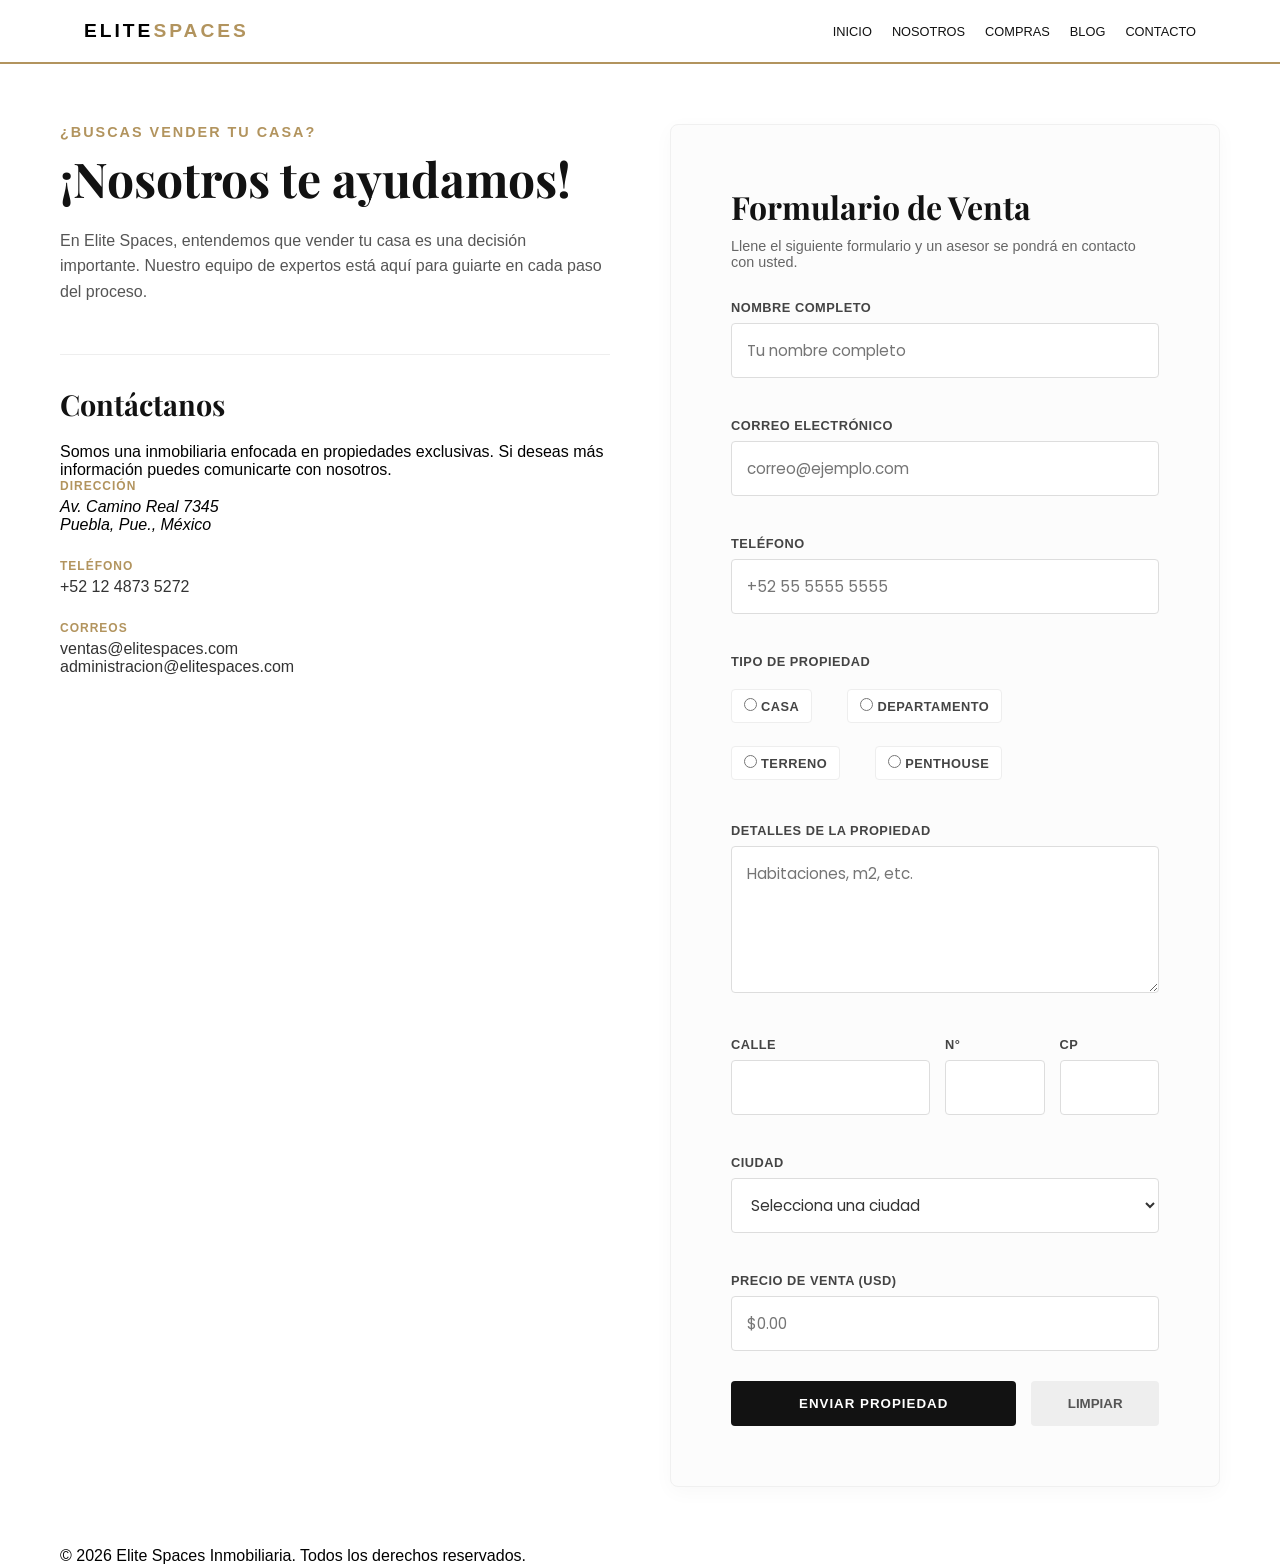
<file: venta.html>
<!DOCTYPE html>
<html lang="es">
<head>
    <meta charset="UTF-8">
    <title>Vender Propiedad | Elite Spaces</title>
    <meta name="viewport" content="width=device-width, initial-scale=1.0">
    <link href="https://fonts.googleapis.com/css2?family=Playfair+Display:wght@600&family=Poppins:wght@300;400;600&display=swap" rel="stylesheet">
    <link rel="stylesheet" href="styles/styles.css">
    <link rel="stylesheet" href="styles/stylesVenta.css">
</head>
<body class="venta-page">

    <header class="main-header">
        <div class="container header-flex">
            <div class="logo">
                <h1>ELITE<span>SPACES</span></h1>
            </div>
            <nav>
                <ul class="nav-links">
                    <li><a href="index.html">Inicio</a></li>
                    <li><a href="nosotros.html">Nosotros</a></li>
                    <li><a href="Compras.html">Compras</a></li>
                    <li><a href="blog.html">Blog</a></li> 
                    <li><a href="#contacto" class="btn-nav">Contacto</a></li>
                </ul>
            </nav>
        </div>
    </header>

    <main class="container content-grid">
        <section class="venta-info">
            <div class="venta-header-text">
                <h3>¿Buscas vender tu casa?</h3>
                <h1>¡Nosotros te ayudamos!</h1>
                <p>
                    En Elite Spaces, entendemos que vender tu casa es una decisión importante.
                    Nuestro equipo de expertos está aquí para guiarte en cada paso del proceso.
                </p>
            </div>

            <div class="contact-details">
                <h2>Contáctanos</h2>
                <p>Somos una inmobiliaria enfocada en propiedades exclusivas. Si deseas más información puedes comunicarte con nosotros.</p>
                
                <div class="info-block">
                    <h4>Dirección</h4>
                    <address>
                        Av. Camino Real 7345 <br>
                        Puebla, Pue., México
                    </address>
                </div>
                
                <div class="info-block">
                    <h4>Teléfono</h4>
                    <p><a href="tel:+521248735272">+52 12 4873 5272</a></p>
                </div>

                <div class="info-block">
                    <h4>Correos</h4>
                    <p><a href="mailto:ventas@elitespaces.com">ventas@elitespaces.com</a></p>
                    <p><a href="mailto:administracion@elitespaces.com">administracion@elitespaces.com</a></p>
                </div>
            </div>
        </section>

        <section class="venta-formulario-container">
            <div class="venta-formulario">
                <h2>Formulario de Venta</h2>
                <p>Llene el siguiente formulario y un asesor se pondrá en contacto con usted.</p>
                
                <form action="enviar_venta.php" method="POST">
                    <fieldset>
                        <div class="form-group">
                            <label for="nombre">Nombre completo</label>
                            <input type="text" id="nombre" name="nombre" placeholder="Tu nombre completo" required>
                        </div>

                        <div class="form-group">
                            <label for="email">Correo Electrónico</label>
                            <input type="email" id="email" name="email" placeholder="correo@ejemplo.com" required>
                        </div>

                        <div class="form-group">
                            <label for="telefono">Teléfono</label>
                            <input type="tel" id="telefono" name="telefono" placeholder="+52 55 5555 5555" required>
                        </div>

                        <div class="form-group">
                            <label>Tipo de propiedad</label>
                            <div class="radio-group">
                                <label class="radio-item"><input type="radio" name="tipo_propiedad" value="casa" required> Casa</label>
                                <label class="radio-item"><input type="radio" name="tipo_propiedad" value="departamento"> Departamento</label>
                                <label class="radio-item"><input type="radio" name="tipo_propiedad" value="terreno"> Terreno</label>
                                <label class="radio-item"><input type="radio" name="tipo_propiedad" value="penthouse"> Penthouse</label>
                            </div>
                        </div>

                        <div class="form-group">
                            <label for="detalles">Detalles de la propiedad</label>
                            <textarea id="detalles" name="detalles" rows="5" placeholder="Habitaciones, m2, etc." required></textarea>
                        </div>

                        <div class="address-grid">
                            <div class="form-group">
                                <label for="calle">Calle</label>
                                <input type="text" id="calle" name="calle" required>
                            </div>
                            <div class="form-group">
                                <label for="numero">N°</label>
                                <input type="text" id="numero" name="numero" required>
                            </div>
                            <div class="form-group">
                                <label for="codigo_postal">CP</label>
                                <input type="text" id="codigo_postal" name="cp" required>
                            </div>
                        </div>

                        <div class="form-group">
                            <label for="ciudad">Ciudad</label>
                            <select id="ciudad" name="ciudad" required>
                                <option value="">Selecciona una ciudad</option>
                                <option value="puebla">Puebla</option>
                                <option value="cdmx">Ciudad de México</option>
                                <option value="guadalajara">Guadalajara</option>
                            </select>
                        </div>

                        <div class="form-group">
                            <label for="precio">Precio de Venta (USD)</label>
                            <input type="number" id="precio" name="precio" placeholder="$0.00" required>
                        </div>

                        <div class="btn-group">
                            <input type="submit" value="Enviar Propiedad" class="btn-submit">
                            <input type="reset" value="Limpiar" class="btn-reset">
                        </div>
                    </fieldset>
                </form>
            </div>
        </section>
    </main>

    <footer class="main-footer">
        <div class="container footer-grid">
            <p>&copy; 2026 Elite Spaces Inmobiliaria. Todos los derechos reservados.</p>
        </div>
    </footer>

</body>
</html>
</file>
<file: styles/styles.css>
/* DOCUMENTACIÓN: Estilos Minimalistas Empresariales */

:root {

    --dark: #121212;

    --gold: #b2945e;

    --white: #ffffff;

}



* { margin: 0; padding: 0; box-sizing: border-box; }



body { font-family: 'Montserrat', sans-serif; background-color: var(--white); }



.container { max-width: 1200px; margin: 0 auto; padding: 0 20px; }



/* Header - Esto debe alinear el logo y el menú */

.main-header { display: flex; justify-content: space-between; align-items: center; padding: 20px 5%; border-bottom: 2px solid var(--gold); }

.header-flex { display: flex; width: 100%; justify-content: space-between; align-items: center; }

.logo h1 { font-size: 1.2rem; letter-spacing: 3px; }

.logo span { color: var(--gold); }

.nav-links { display: flex; list-style: none; gap: 20px; }

.nav-links a { text-decoration: none; color: var(--dark); font-size: 0.8rem; text-transform: uppercase; }



/* Hero - Si esto funciona, verás un bloque negro grande al centro */

.hero { height: 60vh; background-color: var(--dark); color: white; display: flex; align-items: center; justify-content: center; text-align: center; }

.hero-text h2 { font-size: 3rem; margin-bottom: 10px; font-weight: 300; }



/* Botones */

.btn { padding: 12px 30px; text-decoration: none; display: inline-block; margin: 10px; font-size: 0.7rem; letter-spacing: 2px; }

.btn-primary { background: var(--gold); color: white; }

.btn-outline { border: 1px solid white; color: white; }



/* Grid de 3 columnas */

.features { display: grid; grid-template-columns: repeat(3, 1fr); gap: 40px; padding: 60px 0; text-align: center; }

.num { font-size: 2rem; color: var(--gold); display: block; }

.buy-hero {

    height: 40vh;

}



/* Tarjetas de Propiedades */

.property-card {

    background: #f9f9f9;

    border: 1px solid #eee;

    text-align: left;

    transition: transform 0.3s ease, box-shadow 0.3s ease;

    overflow: hidden; /* Para que la imagen no se salga */

}



.property-card:hover {

    transform: translateY(-5px);

    box-shadow: 0 10px 20px rgba(0,0,0,0.1);

}



.card-img-container {

    position: relative;

    width: 100%;

    height: 250px;

    background-color: var(--dark);

}



.card-img {

    width: 100%;

    height: 100%;

    object-fit: cover;

}



/* Etiquetas sobre la imagen (Venta, Preventa, etc) */

.tag {

    position: absolute;

    top: 20px;

    right: 20px;

    background-color: var(--dark);

    color: var(--white);

    padding: 5px 12px;

    font-size: 0.7rem;

    font-weight: 700;

    letter-spacing: 1px;

}



.card-content {

    padding: 25px;

}



.price {

    display: block;

    color: var(--gold);

    font-size: 1.4rem;

    font-weight: 700;

    margin-bottom: 8px;

}



.card-title {

    font-size: 1.1rem;

    margin-bottom: 5px;

    color: var(--dark);

}



.location {

    font-size: 0.85rem;

    color: #777;

    margin-bottom: 20px;

    text-transform: uppercase;

    letter-spacing: 1px;

}



/* Especificaciones (Camas, Baños, m2) */

.specs {

    display: flex;

    gap: 10px;

    font-size: 0.8rem;

    color: #555;

    border-top: 1px solid #ddd;

    border-bottom: 1px solid #ddd;

    padding: 15px 0;

    margin-bottom: 20px;

}



/* Botón ancho completo para las tarjetas */

.full-width {

    display: block;

    text-align: center;

    margin: 0;

}



/* Sección oscura intermedia (CTA) */

.cta-dark {

    background-color: var(--dark);

    color: var(--white);

    padding: 80px 0;

    text-align: center;

}



.cta-dark h3 {

    font-size: 2rem;

    font-weight: 300;

    margin-bottom: 15px;

}



.cta-dark p {

    color: #ccc;

    margin-bottom: 30px;

}



/* Ajustes del Formulario Centrado */

.centered-card {

    max-width: 600px;

    margin: 0 auto;

}



.input-select {

    width: 100%;

    padding: 10px;

    border: 1px solid #ccc;

    background: #fff;

    font-family: 'Montserrat', sans-serif;

    color: #333;

}



/* Contenedor del Hero */

.hero {

    position: relative;

    height: 60vh; /* O la altura que desees */

    width: 100%;

    display: flex;

    align-items: center;

    justify-content: center;

    overflow: hidden; /* Corta lo que sobresalga de la imagen */

}



/* La imagen de fondo */

.hero-img {

    position: absolute;

    top: 0;

    left: 0;

    width: 100%;

    height: 100%;

    /* ESTA ES LA CLAVE: Hace que la imagen llene el espacio sin estirarse */

    object-fit: cover;

    /* Opcional: Centra la imagen si se recorta */

    object-position: center;

    z-index: 0;

}



/* Capa oscura (Overlay) para que el texto sea legible */

.overlay {

    position: absolute;

    top: 0;

    left: 0;

    width: 100%;

    height: 100%;

    background: rgba(0, 0, 0, 0.5); /* Ajusta el 0.5 para más o menos oscuridad */

    z-index: 1;

}



/* Texto del Hero */

.hero-text {

    position: relative;

    z-index: 2; /* Por encima de la imagen y el overlay */

    color: white;

    text-align: center;

}



/* 1. ELIMINAR EL MARCO NEGRO */

fieldset {

    border: none; /* Quita el borde por defecto */

    padding: 0;   /* Quita el relleno por defecto */

    margin: 0;

}



/* 2. DARLE AIRE AL FORMULARIO (SOLUCIÓN A LO "APLASTADO") */

.venta-formulario {

    /* Si tenías un borde aquí, quítalo o ponlo más suave */

    border: none;

   

    /* Esto separa el contenido de los bordes de la pantalla */

    padding: 20px;

}



/* Estilo para los campos de texto (Inputs) */

.venta-formulario input[type="text"],

.venta-formulario input[type="email"],

.venta-formulario input[type="tel"],

.venta-formulario textarea,

.venta-formulario select {

    width: 100%;

   

    /* ESTO ES LA CLAVE PARA QUE NO SE VEA APLASTADO */

    padding: 15px; /* Más espacio interno para escribir */

    margin-bottom: 20px; /* Más espacio entre cada pregunta */

   

    /* Estética moderna */

    border: 1px solid #e0e0e0; /* Borde gris suave en lugar de negro */

    border-radius: 4px; /* Esquinas ligeramente redondeadas */

    background-color: #f9f9f9; /* Fondo muy claro para diferenciarlo */

    font-size: 1rem; /* Letra de tamaño legible */

    font-family: 'Montserrat', sans-serif;

    outline: none; /* Quita el borde azul al hacer clic */

    transition: all 0.3s ease;

}



/* Efecto al hacer clic en un campo */

.venta-formulario input:focus,

.venta-formulario textarea:focus {

    border-color: #b2945e; /* Color dorado al escribir */

    background-color: #ffffff;

    box-shadow: 0 4px 10px rgba(0,0,0,0.05);

}



/* Separación para las etiquetas (Labels) */

.venta-formulario label {

    display: block;

    margin-bottom: 8px; /* Espacio entre el texto y la cajita */

    font-weight: 500;

    color: #333;

    letter-spacing: 0.5px;

}



/* Espaciado para los botones de opción (Radio buttons) */

.radio-group {

    margin-bottom: 25px;

    padding: 10px 0;

}



.radio-item {

    margin-right: 20px;

    display: inline-flex; /* Alinea bolita y texto correctamente */

    align-items: center;

    gap: 5px;

}
</file>
<file: styles/stylesVenta.css>
/* =========================================
   ESTILOS EXCLUSIVOS PARA LA PÁGINA DE VENTA
   Archivo: stylesVenta.css
   ========================================= */

/* 1. ESTRUCTURA DE LA PÁGINA (Dos Columnas) */
.content-grid {
    display: grid;
    grid-template-columns: 1fr 1fr; /* Divide el espacio en dos partes iguales */
    gap: 60px; /* Espacio entre el texto y el formulario */
    padding: 60px 20px;
    align-items: start; /* Alinea los elementos al inicio (arriba) */
}

/* 2. ESTILOS DE LA COLUMNA IZQUIERDA (Textos y Contacto) */
.venta-header-text h3 {
    color: #b2945e; /* Dorado */
    text-transform: uppercase;
    letter-spacing: 2px;
    font-size: 0.9rem;
    margin-bottom: 10px;
    font-weight: 600;
}

.venta-header-text h1 {
    font-family: 'Playfair Display', serif; /* Fuente elegante */
    font-size: 3rem;
    line-height: 1.2;
    margin-bottom: 20px;
    color: #121212; /* Negro oscuro */
}

.venta-header-text p {
    color: #555;
    font-size: 1rem;
    line-height: 1.6;
}

/* Sección de Detalles de Contacto */
.contact-details {
    margin-top: 50px;
    border-top: 1px solid #eee; /* Línea separadora sutil */
    padding-top: 30px;
}

.contact-details h2 {
    font-family: 'Playfair Display', serif;
    font-size: 1.8rem;
    margin-bottom: 20px;
    color: #121212;
}

.info-block { 
    margin-bottom: 25px; 
}

.info-block h4 {
    color: #b2945e;
    text-transform: uppercase;
    font-size: 0.75rem;
    font-weight: 700;
    margin-bottom: 5px;
    letter-spacing: 1px;
}

.info-block a { 
    text-decoration: none; 
    color: #333; 
    transition: color 0.3s;
}

.info-block a:hover {
    color: #b2945e;
}

/* 3. ESTILOS DE LA COLUMNA DERECHA (El Formulario) */

/* Contenedor del formulario (La caja gris) */
.venta-formulario-container {
    background-color: #fcfcfc; /* Gris muy claro */
    padding: 40px;
    border-radius: 8px;
    border: 1px solid #f0f0f0;
    box-shadow: 0 5px 20px rgba(0,0,0,0.03); /* Sombra suave */
}

.venta-formulario h2 {
    font-family: 'Playfair Display', serif;
    font-size: 2rem;
    margin-bottom: 10px;
    color: #121212;
}

.venta-formulario p {
    color: #666;
    margin-bottom: 30px;
    font-size: 0.9rem;
}

/* --- QUITAR EL MARCO NEGRO --- */
.venta-formulario fieldset {
    border: none;
    padding: 0;
    margin: 0;
}

.form-group { 
    margin-bottom: 20px; 
}

.form-group label {
    display: block;
    margin-bottom: 8px;
    font-weight: 600;
    font-size: 0.8rem;
    text-transform: uppercase;
    color: #444;
    letter-spacing: 0.5px;
}

/* Inputs Bonitos y Grandes (Evita el "aplastamiento") */
.venta-formulario input[type="text"],
.venta-formulario input[type="email"],
.venta-formulario input[type="tel"],
.venta-formulario input[type="number"],
.venta-formulario select,
.venta-formulario textarea {
    width: 100%;
    padding: 15px; /* Altura cómoda para escribir */
    border: 1px solid #ddd;
    border-radius: 4px;
    background-color: #fff;
    font-family: 'Poppins', sans-serif;
    font-size: 0.95rem;
    color: #333;
    outline: none;
    transition: all 0.3s ease;
}

/* Efecto al hacer clic en un campo */
.venta-formulario input:focus,
.venta-formulario textarea:focus,
.venta-formulario select:focus {
    border-color: #b2945e; /* Dorado */
    box-shadow: 0 0 0 3px rgba(178, 148, 94, 0.1); /* Resplandor suave */
}

/* Grid para Dirección (Calle - Num - CP) */
.address-grid {
    display: grid;
    grid-template-columns: 2fr 1fr 1fr; /* El primero ocupa el doble */
    gap: 15px;
}

/* Radio buttons (Opciones de propiedad) */
.radio-group {
    display: flex;
    flex-wrap: wrap;
    gap: 15px;
    margin-top: 10px;
}

.radio-item {
    display: flex;
    align-items: center;
    gap: 6px;
    font-size: 0.9rem;
    cursor: pointer;
    background: #fff;
    padding: 8px 12px;
    border: 1px solid #eee;
    border-radius: 4px;
}

.radio-item:hover {
    border-color: #b2945e;
}

/* Botones */
.btn-group {
    display: flex;
    gap: 15px;
    margin-top: 30px;
}

.btn-submit {
    flex: 2; /* Ocupa más espacio */
    background-color: #121212;
    color: white;
    border: none;
    padding: 15px;
    font-weight: 700;
    text-transform: uppercase;
    cursor: pointer;
    letter-spacing: 1px;
    border-radius: 4px;
    transition: background-color 0.3s;
}

.btn-submit:hover {
    background-color: #b2945e;
}

.btn-reset {
    flex: 1;
    background-color: #eee;
    color: #555;
    border: none;
    font-weight: 600;
    text-transform: uppercase;
    cursor: pointer;
    border-radius: 4px;
    transition: background-color 0.3s;
}

.btn-reset:hover {
    background-color: #ddd;
}

/* RESPONSIVE (Celulares) */
@media (max-width: 900px) {
    .content-grid { 
        grid-template-columns: 1fr; /* Una sola columna */
        gap: 40px; 
    }
    
    .address-grid { 
        grid-template-columns: 1fr; /* Dirección vertical */
    }
    
    .venta-header-text h1 {
        font-size: 2.5rem; /* Título más pequeño */
    }
}
</file>
<file: ProyectoPrimerParcial/styles/styles.css>
/* DOCUMENTACIÓN: Estilos Minimalistas Empresariales */

:root {

    --dark: #121212;

    --gold: #b2945e;

    --white: #ffffff;

}



* { margin: 0; padding: 0; box-sizing: border-box; }



body { font-family: 'Montserrat', sans-serif; background-color: var(--white); }



.container { max-width: 1200px; margin: 0 auto; padding: 0 20px; }



/* Header - Esto debe alinear el logo y el menú */

.main-header { display: flex; justify-content: space-between; align-items: center; padding: 20px 5%; border-bottom: 2px solid var(--gold); }

.header-flex { display: flex; width: 100%; justify-content: space-between; align-items: center; }

.logo h1 { font-size: 1.2rem; letter-spacing: 3px; }

.logo span { color: var(--gold); }

.nav-links { display: flex; list-style: none; gap: 20px; }

.nav-links a { text-decoration: none; color: var(--dark); font-size: 0.8rem; text-transform: uppercase; }



/* Hero - Si esto funciona, verás un bloque negro grande al centro */

.hero { height: 60vh; background-color: var(--dark); color: white; display: flex; align-items: center; justify-content: center; text-align: center; }

.hero-text h2 { font-size: 3rem; margin-bottom: 10px; font-weight: 300; }



/* Botones */

.btn { padding: 12px 30px; text-decoration: none; display: inline-block; margin: 10px; font-size: 0.7rem; letter-spacing: 2px; }

.btn-primary { background: var(--gold); color: white; }

.btn-outline { border: 1px solid white; color: white; }



/* Grid de 3 columnas */

.features { display: grid; grid-template-columns: repeat(3, 1fr); gap: 40px; padding: 60px 0; text-align: center; }

.num { font-size: 2rem; color: var(--gold); display: block; }

.buy-hero {

    height: 40vh;

}



/* Tarjetas de Propiedades */

.property-card {

    background: #f9f9f9;

    border: 1px solid #eee;

    text-align: left;

    transition: transform 0.3s ease, box-shadow 0.3s ease;

    overflow: hidden; /* Para que la imagen no se salga */

}



.property-card:hover {

    transform: translateY(-5px);

    box-shadow: 0 10px 20px rgba(0,0,0,0.1);

}



.card-img-container {

    position: relative;

    width: 100%;

    height: 250px;

    background-color: var(--dark);

}



.card-img {

    width: 100%;

    height: 100%;

    object-fit: cover;

}



/* Etiquetas sobre la imagen (Venta, Preventa, etc) */

.tag {

    position: absolute;

    top: 20px;

    right: 20px;

    background-color: var(--dark);

    color: var(--white);

    padding: 5px 12px;

    font-size: 0.7rem;

    font-weight: 700;

    letter-spacing: 1px;

}



.card-content {

    padding: 25px;

}



.price {

    display: block;

    color: var(--gold);

    font-size: 1.4rem;

    font-weight: 700;

    margin-bottom: 8px;

}



.card-title {

    font-size: 1.1rem;

    margin-bottom: 5px;

    color: var(--dark);

}



.location {

    font-size: 0.85rem;

    color: #777;

    margin-bottom: 20px;

    text-transform: uppercase;

    letter-spacing: 1px;

}



/* Especificaciones (Camas, Baños, m2) */

.specs {

    display: flex;

    gap: 10px;

    font-size: 0.8rem;

    color: #555;

    border-top: 1px solid #ddd;

    border-bottom: 1px solid #ddd;

    padding: 15px 0;

    margin-bottom: 20px;

}



/* Botón ancho completo para las tarjetas */

.full-width {

    display: block;

    text-align: center;

    margin: 0;

}



/* Sección oscura intermedia (CTA) */

.cta-dark {

    background-color: var(--dark);

    color: var(--white);

    padding: 80px 0;

    text-align: center;

}



.cta-dark h3 {

    font-size: 2rem;

    font-weight: 300;

    margin-bottom: 15px;

}



.cta-dark p {

    color: #ccc;

    margin-bottom: 30px;

}



/* Ajustes del Formulario Centrado */

.centered-card {

    max-width: 600px;

    margin: 0 auto;

}



.input-select {

    width: 100%;

    padding: 10px;

    border: 1px solid #ccc;

    background: #fff;

    font-family: 'Montserrat', sans-serif;

    color: #333;

}



/* Contenedor del Hero */

.hero {

    position: relative;

    height: 60vh; /* O la altura que desees */

    width: 100%;

    display: flex;

    align-items: center;

    justify-content: center;

    overflow: hidden; /* Corta lo que sobresalga de la imagen */

}



/* La imagen de fondo */

.hero-img {

    position: absolute;

    top: 0;

    left: 0;

    width: 100%;

    height: 100%;

    /* ESTA ES LA CLAVE: Hace que la imagen llene el espacio sin estirarse */

    object-fit: cover;

    /* Opcional: Centra la imagen si se recorta */

    object-position: center;

    z-index: 0;

}



/* Capa oscura (Overlay) para que el texto sea legible */

.overlay {

    position: absolute;

    top: 0;

    left: 0;

    width: 100%;

    height: 100%;

    background: rgba(0, 0, 0, 0.5); /* Ajusta el 0.5 para más o menos oscuridad */

    z-index: 1;

}



/* Texto del Hero */

.hero-text {

    position: relative;

    z-index: 2; /* Por encima de la imagen y el overlay */

    color: white;

    text-align: center;

}



/* 1. ELIMINAR EL MARCO NEGRO */

fieldset {

    border: none; /* Quita el borde por defecto */

    padding: 0;   /* Quita el relleno por defecto */

    margin: 0;

}



/* 2. DARLE AIRE AL FORMULARIO (SOLUCIÓN A LO "APLASTADO") */

.venta-formulario {

    /* Si tenías un borde aquí, quítalo o ponlo más suave */

    border: none;

   

    /* Esto separa el contenido de los bordes de la pantalla */

    padding: 20px;

}



/* Estilo para los campos de texto (Inputs) */

.venta-formulario input[type="text"],

.venta-formulario input[type="email"],

.venta-formulario input[type="tel"],

.venta-formulario textarea,

.venta-formulario select {

    width: 100%;

   

    /* ESTO ES LA CLAVE PARA QUE NO SE VEA APLASTADO */

    padding: 15px; /* Más espacio interno para escribir */

    margin-bottom: 20px; /* Más espacio entre cada pregunta */

   

    /* Estética moderna */

    border: 1px solid #e0e0e0; /* Borde gris suave en lugar de negro */

    border-radius: 4px; /* Esquinas ligeramente redondeadas */

    background-color: #f9f9f9; /* Fondo muy claro para diferenciarlo */

    font-size: 1rem; /* Letra de tamaño legible */

    font-family: 'Montserrat', sans-serif;

    outline: none; /* Quita el borde azul al hacer clic */

    transition: all 0.3s ease;

}



/* Efecto al hacer clic en un campo */

.venta-formulario input:focus,

.venta-formulario textarea:focus {

    border-color: #b2945e; /* Color dorado al escribir */

    background-color: #ffffff;

    box-shadow: 0 4px 10px rgba(0,0,0,0.05);

}



/* Separación para las etiquetas (Labels) */

.venta-formulario label {

    display: block;

    margin-bottom: 8px; /* Espacio entre el texto y la cajita */

    font-weight: 500;

    color: #333;

    letter-spacing: 0.5px;

}



/* Espaciado para los botones de opción (Radio buttons) */

.radio-group {

    margin-bottom: 25px;

    padding: 10px 0;

}



.radio-item {

    margin-right: 20px;

    display: inline-flex; /* Alinea bolita y texto correctamente */

    align-items: center;

    gap: 5px;

}
</file>
<file: ProyectoPrimerParcial/styles/stylesVenta.css>
/* =========================================
   ESTILOS EXCLUSIVOS PARA LA PÁGINA DE VENTA
   Archivo: stylesVenta.css
   ========================================= */

/* 1. ESTRUCTURA DE LA PÁGINA (Dos Columnas) */
.content-grid {
    display: grid;
    grid-template-columns: 1fr 1fr; /* Divide el espacio en dos partes iguales */
    gap: 60px; /* Espacio entre el texto y el formulario */
    padding: 60px 20px;
    align-items: start; /* Alinea los elementos al inicio (arriba) */
}

/* 2. ESTILOS DE LA COLUMNA IZQUIERDA (Textos y Contacto) */
.venta-header-text h3 {
    color: #b2945e; /* Dorado */
    text-transform: uppercase;
    letter-spacing: 2px;
    font-size: 0.9rem;
    margin-bottom: 10px;
    font-weight: 600;
}

.venta-header-text h1 {
    font-family: 'Playfair Display', serif; /* Fuente elegante */
    font-size: 3rem;
    line-height: 1.2;
    margin-bottom: 20px;
    color: #121212; /* Negro oscuro */
}

.venta-header-text p {
    color: #555;
    font-size: 1rem;
    line-height: 1.6;
}

/* Sección de Detalles de Contacto */
.contact-details {
    margin-top: 50px;
    border-top: 1px solid #eee; /* Línea separadora sutil */
    padding-top: 30px;
}

.contact-details h2 {
    font-family: 'Playfair Display', serif;
    font-size: 1.8rem;
    margin-bottom: 20px;
    color: #121212;
}

.info-block { 
    margin-bottom: 25px; 
}

.info-block h4 {
    color: #b2945e;
    text-transform: uppercase;
    font-size: 0.75rem;
    font-weight: 700;
    margin-bottom: 5px;
    letter-spacing: 1px;
}

.info-block a { 
    text-decoration: none; 
    color: #333; 
    transition: color 0.3s;
}

.info-block a:hover {
    color: #b2945e;
}

/* 3. ESTILOS DE LA COLUMNA DERECHA (El Formulario) */

/* Contenedor del formulario (La caja gris) */
.venta-formulario-container {
    background-color: #fcfcfc; /* Gris muy claro */
    padding: 40px;
    border-radius: 8px;
    border: 1px solid #f0f0f0;
    box-shadow: 0 5px 20px rgba(0,0,0,0.03); /* Sombra suave */
}

.venta-formulario h2 {
    font-family: 'Playfair Display', serif;
    font-size: 2rem;
    margin-bottom: 10px;
    color: #121212;
}

.venta-formulario p {
    color: #666;
    margin-bottom: 30px;
    font-size: 0.9rem;
}

/* --- QUITAR EL MARCO NEGRO --- */
.venta-formulario fieldset {
    border: none;
    padding: 0;
    margin: 0;
}

.form-group { 
    margin-bottom: 20px; 
}

.form-group label {
    display: block;
    margin-bottom: 8px;
    font-weight: 600;
    font-size: 0.8rem;
    text-transform: uppercase;
    color: #444;
    letter-spacing: 0.5px;
}

/* Inputs Bonitos y Grandes (Evita el "aplastamiento") */
.venta-formulario input[type="text"],
.venta-formulario input[type="email"],
.venta-formulario input[type="tel"],
.venta-formulario input[type="number"],
.venta-formulario select,
.venta-formulario textarea {
    width: 100%;
    padding: 15px; /* Altura cómoda para escribir */
    border: 1px solid #ddd;
    border-radius: 4px;
    background-color: #fff;
    font-family: 'Poppins', sans-serif;
    font-size: 0.95rem;
    color: #333;
    outline: none;
    transition: all 0.3s ease;
}

/* Efecto al hacer clic en un campo */
.venta-formulario input:focus,
.venta-formulario textarea:focus,
.venta-formulario select:focus {
    border-color: #b2945e; /* Dorado */
    box-shadow: 0 0 0 3px rgba(178, 148, 94, 0.1); /* Resplandor suave */
}

/* Grid para Dirección (Calle - Num - CP) */
.address-grid {
    display: grid;
    grid-template-columns: 2fr 1fr 1fr; /* El primero ocupa el doble */
    gap: 15px;
}

/* Radio buttons (Opciones de propiedad) */
.radio-group {
    display: flex;
    flex-wrap: wrap;
    gap: 15px;
    margin-top: 10px;
}

.radio-item {
    display: flex;
    align-items: center;
    gap: 6px;
    font-size: 0.9rem;
    cursor: pointer;
    background: #fff;
    padding: 8px 12px;
    border: 1px solid #eee;
    border-radius: 4px;
}

.radio-item:hover {
    border-color: #b2945e;
}

/* Botones */
.btn-group {
    display: flex;
    gap: 15px;
    margin-top: 30px;
}

.btn-submit {
    flex: 2; /* Ocupa más espacio */
    background-color: #121212;
    color: white;
    border: none;
    padding: 15px;
    font-weight: 700;
    text-transform: uppercase;
    cursor: pointer;
    letter-spacing: 1px;
    border-radius: 4px;
    transition: background-color 0.3s;
}

.btn-submit:hover {
    background-color: #b2945e;
}

.btn-reset {
    flex: 1;
    background-color: #eee;
    color: #555;
    border: none;
    font-weight: 600;
    text-transform: uppercase;
    cursor: pointer;
    border-radius: 4px;
    transition: background-color 0.3s;
}

.btn-reset:hover {
    background-color: #ddd;
}

/* RESPONSIVE (Celulares) */
@media (max-width: 900px) {
    .content-grid { 
        grid-template-columns: 1fr; /* Una sola columna */
        gap: 40px; 
    }
    
    .address-grid { 
        grid-template-columns: 1fr; /* Dirección vertical */
    }
    
    .venta-header-text h1 {
        font-size: 2.5rem; /* Título más pequeño */
    }
}
</file>
